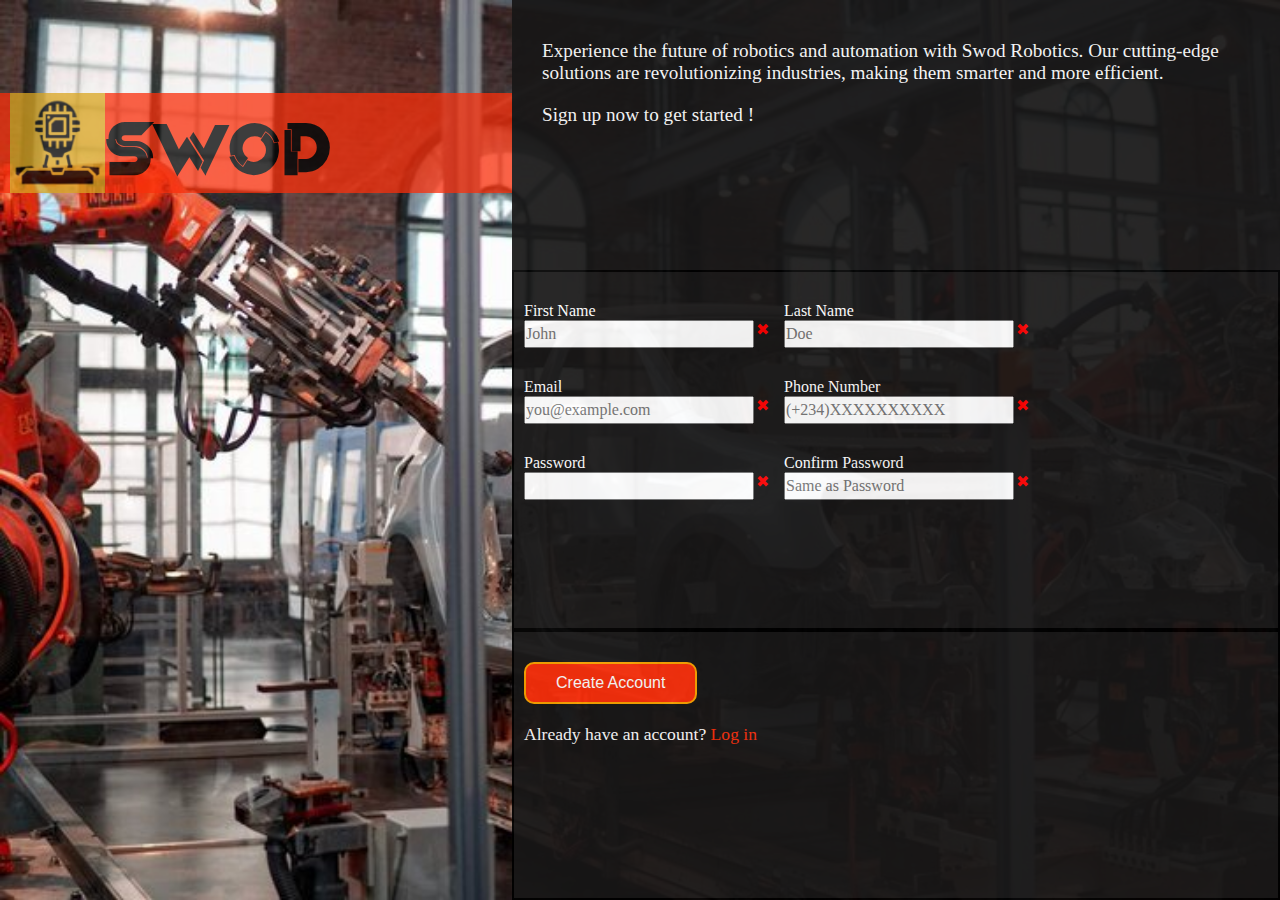
<file: index.html>
<!DOCTYPE html>
<html lang="en">
<head>
    <meta charset="UTF-8">
    <meta name="viewport" content="width=device-width, initial-scale=1.0">
    <meta http-equiv="X-UA-Compatible" content="ie=edge">
    <title>Sign-up</title>
    <link rel="stylesheet" href="style.css">
</head>
<body>
    <div class="logo-container">
        <img src="images/robot_logo.png" alt="robot logo">
        <h1 class="logo-text">SWOD</h1>
    </div>
    <section>
    <div class="form-section">
        <div class="welcome-para">
        <p class="welcome-text">
            Experience the future of robotics and automation with Swod Robotics. 
            Our cutting-edge solutions are revolutionizing industries, making them smarter and more efficient.
        <p class="welcome-text">Sign up now to get started !</p>       
        </p>
        </div>
        <form method="POST" action="#">
        <fieldset class="user-details">
            <ul>
                <li>
                    <label for="first-name">First Name</label>
                    <input type="text" id="first-name" name="userFirstName" placeholder="John" required />  
                    <span></span>      
                </li>
                <li>
                    <label for="last-name">Last Name</label>
                    <input type="text" id="last-name" name="userLastName" placeholder="Doe" required />
                    <span></span> 
                </li>
            </ul>
            <ul>   
                <li>
                    <label for="email">Email</label>
                    <input type="email" id="email" name="userEmail" placeholder="you@example.com" required />
                    <span></span> 
                </li>
                <li>
                    <label for="tel-no">Phone Number</label>
                    <input type="text" id="tel-no" name="userTelNum" placeholder="(+234)XXXXXXXXXX" required />
                    <span></span> 
                </li>
            </ul> 
            <ul>
                <li>
                    <label for="password">Password</label>
                    <input type="password" id="password" name="userPassword" required />
                    <span></span> 
                </li>
                <li>
                    <label for="confirm-password">Confirm Password</label>
                    <input type="password" id="confirm-password" name="confirmUserPassword" placeholder="Same as Password" required />
                    <span></span> 
                </li>
            </ul>
        </fieldset>
        <fieldset class="action">
            <ul class="action-links">
                <li><button type="submit">Create Account</button></li>
                <li class="action-text">Already have an account? <a href="https://w-seidu.github.io/sign-up-form/">Log in</a></li>
            </ul>
            
        </fieldset>
        </form>
            
    </div>
    </section>
    <script src="script.js"></script>
</body>
</html>
</file>
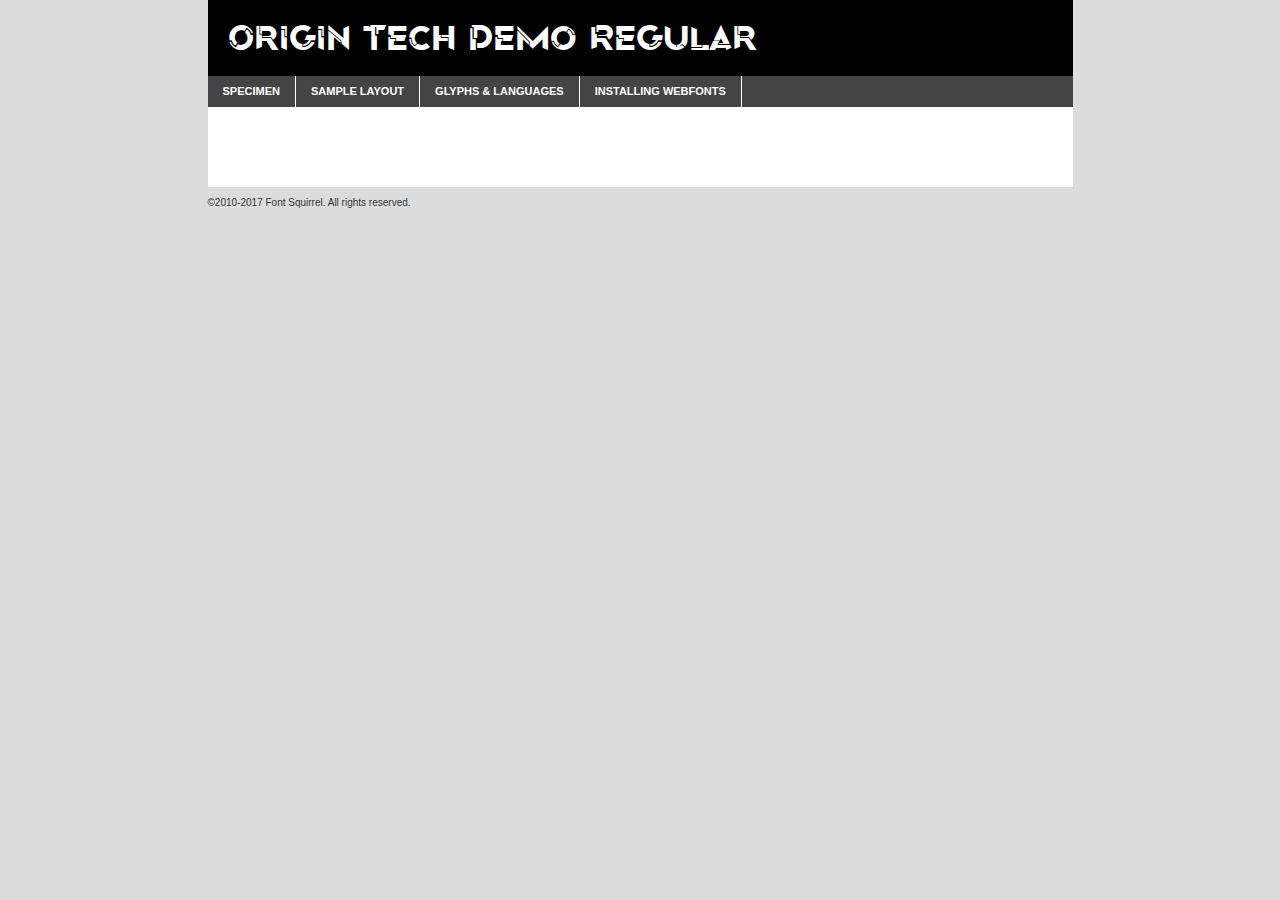
<file: fonts/webfontkit/origintech_personal_use-demo.html>
<!DOCTYPE html PUBLIC "-//W3C//DTD XHTML 1.0 Transitional//EN"
        "http://www.w3.org/TR/xhtml1/DTD/xhtml1-transitional.dtd">

<html xmlns="http://www.w3.org/1999/xhtml" xml:lang="en" lang="en">
<head>
    <meta http-equiv="Content-Type" content="text/html; charset=utf-8"/>
    <script src="http://ajax.googleapis.com/ajax/libs/jquery/1.7.2/jquery.min.js" type="text/javascript" charset="utf-8"></script>
    <script type="text/javascript">
		(function($) {
			$.fn.easyTabs = function(option) {
				var param = jQuery.extend({ fadeSpeed: 'fast', defaultContent: 1, activeClass: 'active' }, option);
				$(this).each(function() {
					var thisId = '#' + this.id;
					if ( param.defaultContent == '' )
					{
						param.defaultContent = 1;
					}
					if ( typeof param.defaultContent == 'number' )
					{
						var defaultTab = $(thisId + ' .tabs li:eq(' + (param.defaultContent - 1) + ') a').attr('href').substr(1);
					}
					else
					{
						var defaultTab = param.defaultContent;
					}
					$(thisId + ' .tabs li a').each(function() {
						var tabToHide = $(this).attr('href').substr(1);
						$('#' + tabToHide).addClass('easytabs-tab-content');
					});
					hideAll();
					changeContent(defaultTab);

					function hideAll() {$(thisId + ' .easytabs-tab-content').hide();}

					function changeContent(tabId)
					{
						hideAll();
						$(thisId + ' .tabs li').removeClass(param.activeClass);
						$(thisId + ' .tabs li a[href=#' + tabId + ']').closest('li').addClass(param.activeClass);
						if ( param.fadeSpeed != 'none' )
						{
							$(thisId + ' #' + tabId).fadeIn(param.fadeSpeed);
						}
						else
						{
							$(thisId + ' #' + tabId).show();
						}
					}

					$(thisId + ' .tabs li').click(function() {
						var tabId = $(this).find('a').attr('href').substr(1);
						changeContent(tabId);
						return false;
					});
				});
			}
		})(jQuery);
    </script>
    <link rel="stylesheet" href="specimen_files/specimen_stylesheet.css" type="text/css" charset="utf-8"/>
    <link rel="stylesheet" href="stylesheet.css" type="text/css" charset="utf-8"/>

    <style type="text/css">
        		body {
			font-family: 'origin_tech_demoregular';
        		}

            </style>

    <title>Origin Tech Demo Regular Specimen</title>


    <script type="text/javascript" charset="utf-8">
		$(document).ready(function() {
			$('#container').easyTabs({ defaultContent: 1 });
		});
    </script>
</head>

<body>
<div id="container">
    <div id="header">
		Origin Tech Demo Regular    </div>
    <ul class="tabs">
        <li><a href="#specimen">Specimen</a></li>
        <li><a href="#layout">Sample Layout</a></li>
		        <li><a href="#glyphs">Glyphs &amp; Languages</a></li>
        <li><a href="#installing">Installing Webfonts</a></li>

    </ul>

    <div id="main_content">


        <div id="specimen">

            <div class="section">
                <div class="grid12 firstcol">
                    <div class="huge">AaBb</div>
                </div>
            </div>

            <div class="section">
                <div class="glyph_range">A&#x200B;B&#x200b;C&#x200b;D&#x200b;E&#x200b;F&#x200b;G&#x200b;H&#x200b;I&#x200b;J&#x200b;K&#x200b;L&#x200b;M&#x200b;N&#x200b;O&#x200b;P&#x200b;Q&#x200b;R&#x200b;S&#x200b;T&#x200b;U&#x200b;V&#x200b;W&#x200b;X&#x200b;Y&#x200b;Z&#x200b;a&#x200b;b&#x200b;c&#x200b;d&#x200b;e&#x200b;f&#x200b;g&#x200b;h&#x200b;i&#x200b;j&#x200b;k&#x200b;l&#x200b;m&#x200b;n&#x200b;o&#x200b;p&#x200b;q&#x200b;r&#x200b;s&#x200b;t&#x200b;u&#x200b;v&#x200b;w&#x200b;x&#x200b;y&#x200b;z&#x200b;1&#x200b;2&#x200b;3&#x200b;4&#x200b;5&#x200b;6&#x200b;7&#x200b;8&#x200b;9&#x200b;0&#x200b;&amp;&#x200b;.&#x200b;,&#x200b;?&#x200b;!&#x200b;&#64;&#x200b;(&#x200b;)&#x200b;#&#x200b;$&#x200b;%&#x200b;*&#x200b;+&#x200b;-&#x200b;=&#x200b;:&#x200b;;</div>
            </div>
            <div class="section">
                <div class="grid12 firstcol">
                    <table class="sample_table">
                        <tr>
                            <td>10</td>
                            <td class="size10">abcdefghijklmnopqrstuvwxyzABCDEFGHIJKLMNOPQRSTUVWXYZ0123456789abcdefghijklmnopqrstuvwxyzABCDEFGHIJKLMNOPQRSTUVWXYZ0123456789abcdefghijklmnopqrstuvwxyzABCDEFGHIJKLMNOPQRSTUVWXYZ</td>
                        </tr>
                        <tr>
                            <td>11</td>
                            <td class="size11">abcdefghijklmnopqrstuvwxyzABCDEFGHIJKLMNOPQRSTUVWXYZ0123456789abcdefghijklmnopqrstuvwxyzABCDEFGHIJKLMNOPQRSTUVWXYZ0123456789abcdefghijklmnopqrstuvwxyzABCDEFGHIJKLMNOPQRSTUVWXYZ</td>
                        </tr>
                        <tr>
                            <td>12</td>
                            <td class="size12">abcdefghijklmnopqrstuvwxyzABCDEFGHIJKLMNOPQRSTUVWXYZ0123456789abcdefghijklmnopqrstuvwxyzABCDEFGHIJKLMNOPQRSTUVWXYZ0123456789abcdefghijklmnopqrstuvwxyzABCDEFGHIJKLMNOPQRSTUVWXYZ</td>
                        </tr>
                        <tr>
                            <td>13</td>
                            <td class="size13">abcdefghijklmnopqrstuvwxyzABCDEFGHIJKLMNOPQRSTUVWXYZ0123456789abcdefghijklmnopqrstuvwxyzABCDEFGHIJKLMNOPQRSTUVWXYZ0123456789abcdefghijklmnopqrstuvwxyzABCDEFGHIJKLMNOPQRSTUVWXYZ</td>
                        </tr>
                        <tr>
                            <td>14</td>
                            <td class="size14">abcdefghijklmnopqrstuvwxyzABCDEFGHIJKLMNOPQRSTUVWXYZ0123456789abcdefghijklmnopqrstuvwxyzABCDEFGHIJKLMNOPQRSTUVWXYZ0123456789abcdefghijklmnopqrstuvwxyzABCDEFGHIJKLMNOPQRSTUVWXYZ</td>
                        </tr>
                        <tr>
                            <td>16</td>
                            <td class="size16">abcdefghijklmnopqrstuvwxyzABCDEFGHIJKLMNOPQRSTUVWXYZ0123456789abcdefghijklmnopqrstuvwxyzABCDEFGHIJKLMNOPQRSTUVWXYZ</td>
                        </tr>
                        <tr>
                            <td>18</td>
                            <td class="size18">abcdefghijklmnopqrstuvwxyzABCDEFGHIJKLMNOPQRSTUVWXYZ0123456789abcdefghijklmnopqrstuvwxyzABCDEFGHIJKLMNOPQRSTUVWXYZ</td>
                        </tr>
                        <tr>
                            <td>20</td>
                            <td class="size20">abcdefghijklmnopqrstuvwxyzABCDEFGHIJKLMNOPQRSTUVWXYZ0123456789abcdefghijklmnopqrstuvwxyzABCDEFGHIJKLMNOPQRSTUVWXYZ</td>
                        </tr>
                        <tr>
                            <td>24</td>
                            <td class="size24">abcdefghijklmnopqrstuvwxyzABCDEFGHIJKLMNOPQRSTUVWXYZ0123456789abcdefghijklmnopqrstuvwxyzABCDEFGHIJKLMNOPQRSTUVWXYZ</td>
                        </tr>
                        <tr>
                            <td>30</td>
                            <td class="size30">abcdefghijklmnopqrstuvwxyzABCDEFGHIJKLMNOPQRSTUVWXYZ0123456789abcdefghijklmnopqrstuvwxyzABCDEFGHIJKLMNOPQRSTUVWXYZ</td>
                        </tr>
                        <tr>
                            <td>36</td>
                            <td class="size36">abcdefghijklmnopqrstuvwxyzABCDEFGHIJKLMNOPQRSTUVWXYZ0123456789abcdefghijklmnopqrstuvwxyzABCDEFGHIJKLMNOPQRSTUVWXYZ</td>
                        </tr>
                        <tr>
                            <td>48</td>
                            <td class="size48">abcdefghijklmnopqrstuvwxyzABCDEFGHIJKLMNOPQRSTUVWXYZ0123456789abcdefghijklmnopqrstuvwxyzABCDEFGHIJKLMNOPQRSTUVWXYZ</td>
                        </tr>
                        <tr>
                            <td>60</td>
                            <td class="size60">abcdefghijklmnopqrstuvwxyzABCDEFGHIJKLMNOPQRSTUVWXYZ0123456789abcdefghijklmnopqrstuvwxyzABCDEFGHIJKLMNOPQRSTUVWXYZ</td>
                        </tr>
                        <tr>
                            <td>72</td>
                            <td class="size72">abcdefghijklmnopqrstuvwxyzABCDEFGHIJKLMNOPQRSTUVWXYZ0123456789abcdefghijklmnopqrstuvwxyzABCDEFGHIJKLMNOPQRSTUVWXYZ</td>
                        </tr>
                        <tr>
                            <td>90</td>
                            <td class="size90">abcdefghijklmnopqrstuvwxyzABCDEFGHIJKLMNOPQRSTUVWXYZ0123456789abcdefghijklmnopqrstuvwxyzABCDEFGHIJKLMNOPQRSTUVWXYZ</td>
                        </tr>
                    </table>

                </div>

            </div>


            <div class="section" id="bodycomparison">


                <div id="xheight">
                    <div class="fontbody">&#x25FC;&#x25FC;&#x25FC;&#x25FC;&#x25FC;&#x25FC;&#x25FC;&#x25FC;&#x25FC;&#x25FC;&#x25FC;&#x25FC;&#x25FC;&#x25FC;&#x25FC;&#x25FC;&#x25FC;&#x25FC;&#x25FC;&#x25FC;&#x25FC;&#x25FC;&#x25FC;&#x25FC;&#x25FC;&#x25FC;&#x25FC;&#x25FC;&#x25FC;&#x25FC;&#x25FC;&#x25FC;&#x25FC;&#x25FC;&#x25FC;&#x25FC;&#x25FC;&#x25FC;&#x25FC;&#x25FC;&#x25FC;&#x25FC;&#x25FC;&#x25FC;&#x25FC;&#x25FC;&#x25FC;&#x25FC;&#x25FC;&#x25FC;&#x25FC;&#x25FC;&#x25FC;&#x25FC;&#x25FC;&#x25FC;&#x25FC;&#x25FC;&#x25FC;&#x25FC;&#x25FC;&#x25FC;&#x25FC;&#x25FC;&#x25FC;&#x25FC;&#x25FC;&#x25FC;&#x25FC;&#x25FC;&#x25FC;&#x25FC;&#x25FC;&#x25FC;&#x25FC;&#x25FC;&#x25FC;&#x25FC;&#x25FC;&#x25FC;&#x25FC;&#x25FC;&#x25FC;&#x25FC;&#x25FC;&#x25FC;&#x25FC;&#x25FC;&#x25FC;&#x25FC;&#x25FC;&#x25FC;&#x25FC;&#x25FC;&#x25FC;&#x25FC;&#x25FC;&#x25FC;&#x25FC;body</div>
                    <div class="arialbody">body</div>
                    <div class="verdanabody">body</div>
                    <div class="georgiabody">body</div>
                </div>
                <div class="fontbody" style="z-index:1">
                    body<span>Origin Tech Demo Regular</span>
                </div>
                <div class="arialbody" style="z-index:1">
                    body<span>Arial</span>
                </div>
                <div class="verdanabody" style="z-index:1">
                    body<span>Verdana</span>
                </div>
                <div class="georgiabody" style="z-index:1">
                    body<span>Georgia</span>
                </div>


            </div>


            <div class="section psample psample_row1" id="">

                <div class="grid2 firstcol">
                    <p class="size10"><span>10.</span>Aenean lacinia bibendum nulla sed consectetur. Fusce dapibus, tellus ac cursus commodo, tortor mauris condimentum nibh, ut fermentum massa justo sit amet risus. Nullam id dolor id nibh ultricies vehicula ut id elit. Cum sociis natoque penatibus et magnis dis parturient montes, nascetur ridiculus mus. Nulla vitae elit libero, a pharetra augue.</p>

                </div>
                <div class="grid3">
                    <p class="size11"><span>11.</span>Aenean lacinia bibendum nulla sed consectetur. Fusce dapibus, tellus ac cursus commodo, tortor mauris condimentum nibh, ut fermentum massa justo sit amet risus. Nullam id dolor id nibh ultricies vehicula ut id elit. Cum sociis natoque penatibus et magnis dis parturient montes, nascetur ridiculus mus. Nulla vitae elit libero, a pharetra augue.</p>

                </div>
                <div class="grid3">
                    <p class="size12"><span>12.</span>Aenean lacinia bibendum nulla sed consectetur. Fusce dapibus, tellus ac cursus commodo, tortor mauris condimentum nibh, ut fermentum massa justo sit amet risus. Nullam id dolor id nibh ultricies vehicula ut id elit. Cum sociis natoque penatibus et magnis dis parturient montes, nascetur ridiculus mus. Nulla vitae elit libero, a pharetra augue.</p>

                </div>
                <div class="grid4">
                    <p class="size13"><span>13.</span>Aenean lacinia bibendum nulla sed consectetur. Fusce dapibus, tellus ac cursus commodo, tortor mauris condimentum nibh, ut fermentum massa justo sit amet risus. Nullam id dolor id nibh ultricies vehicula ut id elit. Cum sociis natoque penatibus et magnis dis parturient montes, nascetur ridiculus mus. Nulla vitae elit libero, a pharetra augue.</p>

                </div>
                <div class="white_blend"></div>

            </div>
            <div class="section psample psample_row2" id="">
                <div class="grid3 firstcol">
                    <p class="size14"><span>14.</span>Aenean lacinia bibendum nulla sed consectetur. Fusce dapibus, tellus ac cursus commodo, tortor mauris condimentum nibh, ut fermentum massa justo sit amet risus. Nullam id dolor id nibh ultricies vehicula ut id elit. Cum sociis natoque penatibus et magnis dis parturient montes, nascetur ridiculus mus. Nulla vitae elit libero, a pharetra augue.</p>

                </div>
                <div class="grid4">
                    <p class="size16"><span>16.</span>Aenean lacinia bibendum nulla sed consectetur. Fusce dapibus, tellus ac cursus commodo, tortor mauris condimentum nibh, ut fermentum massa justo sit amet risus. Nullam id dolor id nibh ultricies vehicula ut id elit. Cum sociis natoque penatibus et magnis dis parturient montes, nascetur ridiculus mus. Nulla vitae elit libero, a pharetra augue.</p>

                </div>
                <div class="grid5">
                    <p class="size18"><span>18.</span>Aenean lacinia bibendum nulla sed consectetur. Fusce dapibus, tellus ac cursus commodo, tortor mauris condimentum nibh, ut fermentum massa justo sit amet risus. Nullam id dolor id nibh ultricies vehicula ut id elit. Cum sociis natoque penatibus et magnis dis parturient montes, nascetur ridiculus mus. Nulla vitae elit libero, a pharetra augue.</p>

                </div>

                <div class="white_blend"></div>

            </div>

            <div class="section psample psample_row3" id="">
                <div class="grid5 firstcol">
                    <p class="size20"><span>20.</span>Aenean lacinia bibendum nulla sed consectetur. Fusce dapibus, tellus ac cursus commodo, tortor mauris condimentum nibh, ut fermentum massa justo sit amet risus. Nullam id dolor id nibh ultricies vehicula ut id elit. Cum sociis natoque penatibus et magnis dis parturient montes, nascetur ridiculus mus. Nulla vitae elit libero, a pharetra augue.</p>
                </div>
                <div class="grid7">
                    <p class="size24"><span>24.</span>Aenean lacinia bibendum nulla sed consectetur. Fusce dapibus, tellus ac cursus commodo, tortor mauris condimentum nibh, ut fermentum massa justo sit amet risus. Nullam id dolor id nibh ultricies vehicula ut id elit. Cum sociis natoque penatibus et magnis dis parturient montes, nascetur ridiculus mus. Nulla vitae elit libero, a pharetra augue.</p>
                </div>

                <div class="white_blend"></div>

            </div>

            <div class="section psample psample_row4" id="">
                <div class="grid12 firstcol">
                    <p class="size30"><span>30.</span>Aenean lacinia bibendum nulla sed consectetur. Fusce dapibus, tellus ac cursus commodo, tortor mauris condimentum nibh, ut fermentum massa justo sit amet risus. Nullam id dolor id nibh ultricies vehicula ut id elit. Cum sociis natoque penatibus et magnis dis parturient montes, nascetur ridiculus mus. Nulla vitae elit libero, a pharetra augue.</p>
                </div>
                <div class="white_blend"></div>

            </div>


            <div class="section psample psample_row1 fullreverse">
                <div class="grid2 firstcol">
                    <p class="size10"><span>10.</span>Aenean lacinia bibendum nulla sed consectetur. Fusce dapibus, tellus ac cursus commodo, tortor mauris condimentum nibh, ut fermentum massa justo sit amet risus. Nullam id dolor id nibh ultricies vehicula ut id elit. Cum sociis natoque penatibus et magnis dis parturient montes, nascetur ridiculus mus. Nulla vitae elit libero, a pharetra augue.</p>

                </div>
                <div class="grid3">
                    <p class="size11"><span>11.</span>Aenean lacinia bibendum nulla sed consectetur. Fusce dapibus, tellus ac cursus commodo, tortor mauris condimentum nibh, ut fermentum massa justo sit amet risus. Nullam id dolor id nibh ultricies vehicula ut id elit. Cum sociis natoque penatibus et magnis dis parturient montes, nascetur ridiculus mus. Nulla vitae elit libero, a pharetra augue.</p>

                </div>
                <div class="grid3">
                    <p class="size12"><span>12.</span>Aenean lacinia bibendum nulla sed consectetur. Fusce dapibus, tellus ac cursus commodo, tortor mauris condimentum nibh, ut fermentum massa justo sit amet risus. Nullam id dolor id nibh ultricies vehicula ut id elit. Cum sociis natoque penatibus et magnis dis parturient montes, nascetur ridiculus mus. Nulla vitae elit libero, a pharetra augue.</p>

                </div>
                <div class="grid4">
                    <p class="size13"><span>13.</span>Aenean lacinia bibendum nulla sed consectetur. Fusce dapibus, tellus ac cursus commodo, tortor mauris condimentum nibh, ut fermentum massa justo sit amet risus. Nullam id dolor id nibh ultricies vehicula ut id elit. Cum sociis natoque penatibus et magnis dis parturient montes, nascetur ridiculus mus. Nulla vitae elit libero, a pharetra augue.</p>

                </div>
                <div class="black_blend"></div>

            </div>

            <div class="section psample psample_row2 fullreverse">
                <div class="grid3 firstcol">
                    <p class="size14"><span>14.</span>Aenean lacinia bibendum nulla sed consectetur. Fusce dapibus, tellus ac cursus commodo, tortor mauris condimentum nibh, ut fermentum massa justo sit amet risus. Nullam id dolor id nibh ultricies vehicula ut id elit. Cum sociis natoque penatibus et magnis dis parturient montes, nascetur ridiculus mus. Nulla vitae elit libero, a pharetra augue.</p>

                </div>
                <div class="grid4">
                    <p class="size16"><span>16.</span>Aenean lacinia bibendum nulla sed consectetur. Fusce dapibus, tellus ac cursus commodo, tortor mauris condimentum nibh, ut fermentum massa justo sit amet risus. Nullam id dolor id nibh ultricies vehicula ut id elit. Cum sociis natoque penatibus et magnis dis parturient montes, nascetur ridiculus mus. Nulla vitae elit libero, a pharetra augue.</p>

                </div>
                <div class="grid5">
                    <p class="size18"><span>18.</span>Aenean lacinia bibendum nulla sed consectetur. Fusce dapibus, tellus ac cursus commodo, tortor mauris condimentum nibh, ut fermentum massa justo sit amet risus. Nullam id dolor id nibh ultricies vehicula ut id elit. Cum sociis natoque penatibus et magnis dis parturient montes, nascetur ridiculus mus. Nulla vitae elit libero, a pharetra augue.</p>

                </div>
                <div class="black_blend"></div>

            </div>

            <div class="section psample fullreverse psample_row3" id="">
                <div class="grid5 firstcol">
                    <p class="size20"><span>20.</span>Aenean lacinia bibendum nulla sed consectetur. Fusce dapibus, tellus ac cursus commodo, tortor mauris condimentum nibh, ut fermentum massa justo sit amet risus. Nullam id dolor id nibh ultricies vehicula ut id elit. Cum sociis natoque penatibus et magnis dis parturient montes, nascetur ridiculus mus. Nulla vitae elit libero, a pharetra augue.</p>
                </div>
                <div class="grid7">
                    <p class="size24"><span>24.</span>Aenean lacinia bibendum nulla sed consectetur. Fusce dapibus, tellus ac cursus commodo, tortor mauris condimentum nibh, ut fermentum massa justo sit amet risus. Nullam id dolor id nibh ultricies vehicula ut id elit. Cum sociis natoque penatibus et magnis dis parturient montes, nascetur ridiculus mus. Nulla vitae elit libero, a pharetra augue.</p>
                </div>

                <div class="black_blend"></div>

            </div>

            <div class="section psample fullreverse psample_row4" id="" style="border-bottom: 20px #000 solid;">
                <div class="grid12 firstcol">
                    <p class="size30"><span>30.</span>Aenean lacinia bibendum nulla sed consectetur. Fusce dapibus, tellus ac cursus commodo, tortor mauris condimentum nibh, ut fermentum massa justo sit amet risus. Nullam id dolor id nibh ultricies vehicula ut id elit. Cum sociis natoque penatibus et magnis dis parturient montes, nascetur ridiculus mus. Nulla vitae elit libero, a pharetra augue.</p>
                </div>
                <div class="black_blend"></div>

            </div>


        </div>

        <div id="layout">

            <div class="section">

                <div class="grid12 firstcol">
                    <h1>Lorem Ipsum Dolor</h1>
                    <h2>Etiam porta sem malesuada magna mollis euismod</h2>

                    <p class="byline">By <a href="#link">Aenean Lacinia</a></p>
                </div>
            </div>
            <div class="section">
                <div class="grid8 firstcol">
                    <p class="large">Donec sed odio dui. Morbi leo risus, porta ac consectetur ac, vestibulum at eros. Fusce dapibus, tellus ac cursus commodo, tortor mauris condimentum nibh, ut fermentum massa justo sit amet risus. </p>


                    <h3>Pellentesque ornare sem</h3>

                    <p>Maecenas sed diam eget risus varius blandit sit amet non magna. Maecenas faucibus mollis interdum. Donec ullamcorper nulla non metus auctor fringilla. Nullam id dolor id nibh ultricies vehicula ut id elit. Nullam id dolor id nibh ultricies vehicula ut id elit. </p>

                    <p>Aenean eu leo quam. Pellentesque ornare sem lacinia quam venenatis vestibulum. Lorem ipsum dolor sit amet, consectetur adipiscing elit. Cum sociis natoque penatibus et magnis dis parturient montes, nascetur ridiculus mus. </p>

                    <p>Nulla vitae elit libero, a pharetra augue. Praesent commodo cursus magna, vel scelerisque nisl consectetur et. Aenean lacinia bibendum nulla sed consectetur. </p>

                    <p>Nullam quis risus eget urna mollis ornare vel eu leo. Nullam quis risus eget urna mollis ornare vel eu leo. Maecenas sed diam eget risus varius blandit sit amet non magna. Donec ullamcorper nulla non metus auctor fringilla. </p>

                    <h3>Cras mattis consectetur</h3>

                    <p>Aenean eu leo quam. Pellentesque ornare sem lacinia quam venenatis vestibulum. Aenean lacinia bibendum nulla sed consectetur. Integer posuere erat a ante venenatis dapibus posuere velit aliquet. Cras mattis consectetur purus sit amet fermentum. </p>

                    <p>Nullam id dolor id nibh ultricies vehicula ut id elit. Nullam quis risus eget urna mollis ornare vel eu leo. Cras mattis consectetur purus sit amet fermentum.</p>
                </div>

                <div class="grid4 sidebar">

                    <div class="box reverse">
                        <p class="last">Nullam quis risus eget urna mollis ornare vel eu leo. Donec ullamcorper nulla non metus auctor fringilla. Cras mattis consectetur purus sit amet fermentum. Sed posuere consectetur est at lobortis. Lorem ipsum dolor sit amet, consectetur adipiscing elit. </p>
                    </div>

                    <p class="caption">Maecenas sed diam eget risus varius.</p>

                    <p>Vestibulum id ligula porta felis euismod semper. Integer posuere erat a ante venenatis dapibus posuere velit aliquet. Vestibulum id ligula porta felis euismod semper. Sed posuere consectetur est at lobortis. Maecenas sed diam eget risus varius blandit sit amet non magna. Fusce dapibus, tellus ac cursus commodo, tortor mauris condimentum nibh, ut fermentum massa justo sit amet risus. </p>


                    <p>Duis mollis, est non commodo luctus, nisi erat porttitor ligula, eget lacinia odio sem nec elit. Aenean lacinia bibendum nulla sed consectetur. Vivamus sagittis lacus vel augue laoreet rutrum faucibus dolor auctor. Aenean lacinia bibendum nulla sed consectetur. Nullam quis risus eget urna mollis ornare vel eu leo. </p>

                    <p>Praesent commodo cursus magna, vel scelerisque nisl consectetur et. Donec ullamcorper nulla non metus auctor fringilla. Maecenas faucibus mollis interdum. Fusce dapibus, tellus ac cursus commodo, tortor mauris condimentum nibh, ut fermentum massa justo sit amet risus. </p>

                </div>
            </div>

        </div>


		

        <div id="glyphs">
            <div class="section">
                <div class="grid12 firstcol">

                    <h1>Language Support</h1>
                    <p>The subset of Origin Tech Demo Regular in this kit supports the following languages:<br/>

						English, Arrernte, Bislama, Cebuano, Fijian, Gilbertese, Hmong, Ibanag, Iloko_ilokano, Interglossa_glosa, Interlingua, Lojban, Norfolk_pitcairnese, Oromo, Rotokas, Seychelles_creole, Shona, Somali, Southern_ndebele, Swahili, Swati_swazi, Tok_pisin, Warlpiri, Xhosa, Zulu, Latinbasic, Demo                    </p>
                    <h1>Glyph Chart</h1>
                    <p>The subset of Origin Tech Demo Regular in this kit includes all the glyphs listed below. Unicode entities are included above each glyph to help you insert individual characters into your layout.</p>
                    <div id="glyph_chart">

																																	                                <div><p>&amp;#10;</p>&#10;</div>
																				                                <div><p>&amp;#13;</p>&#13;</div>
																				                                <div><p>&amp;#32;</p>&#32;</div>
																				                                <div><p>&amp;#33;</p>&#33;</div>
																				                                <div><p>&amp;#34;</p>&#34;</div>
																				                                <div><p>&amp;#35;</p>&#35;</div>
																				                                <div><p>&amp;#36;</p>&#36;</div>
																				                                <div><p>&amp;#37;</p>&#37;</div>
																				                                <div><p>&amp;#38;</p>&#38;</div>
																				                                <div><p>&amp;#39;</p>&#39;</div>
																				                                <div><p>&amp;#40;</p>&#40;</div>
																				                                <div><p>&amp;#41;</p>&#41;</div>
																				                                <div><p>&amp;#42;</p>&#42;</div>
																				                                <div><p>&amp;#43;</p>&#43;</div>
																				                                <div><p>&amp;#44;</p>&#44;</div>
																				                                <div><p>&amp;#45;</p>&#45;</div>
																				                                <div><p>&amp;#46;</p>&#46;</div>
																				                                <div><p>&amp;#47;</p>&#47;</div>
																				                                <div><p>&amp;#48;</p>&#48;</div>
																				                                <div><p>&amp;#49;</p>&#49;</div>
																				                                <div><p>&amp;#50;</p>&#50;</div>
																				                                <div><p>&amp;#51;</p>&#51;</div>
																				                                <div><p>&amp;#52;</p>&#52;</div>
																				                                <div><p>&amp;#53;</p>&#53;</div>
																				                                <div><p>&amp;#54;</p>&#54;</div>
																				                                <div><p>&amp;#55;</p>&#55;</div>
																				                                <div><p>&amp;#56;</p>&#56;</div>
																				                                <div><p>&amp;#57;</p>&#57;</div>
																				                                <div><p>&amp;#58;</p>&#58;</div>
																				                                <div><p>&amp;#59;</p>&#59;</div>
																				                                <div><p>&amp;#60;</p>&#60;</div>
																				                                <div><p>&amp;#61;</p>&#61;</div>
																				                                <div><p>&amp;#62;</p>&#62;</div>
																				                                <div><p>&amp;#63;</p>&#63;</div>
																				                                <div><p>&amp;#64;</p>&#64;</div>
																				                                <div><p>&amp;#65;</p>&#65;</div>
																				                                <div><p>&amp;#66;</p>&#66;</div>
																				                                <div><p>&amp;#67;</p>&#67;</div>
																				                                <div><p>&amp;#68;</p>&#68;</div>
																				                                <div><p>&amp;#69;</p>&#69;</div>
																				                                <div><p>&amp;#70;</p>&#70;</div>
																				                                <div><p>&amp;#71;</p>&#71;</div>
																				                                <div><p>&amp;#72;</p>&#72;</div>
																				                                <div><p>&amp;#73;</p>&#73;</div>
																				                                <div><p>&amp;#74;</p>&#74;</div>
																				                                <div><p>&amp;#75;</p>&#75;</div>
																				                                <div><p>&amp;#76;</p>&#76;</div>
																				                                <div><p>&amp;#77;</p>&#77;</div>
																				                                <div><p>&amp;#78;</p>&#78;</div>
																				                                <div><p>&amp;#79;</p>&#79;</div>
																				                                <div><p>&amp;#80;</p>&#80;</div>
																				                                <div><p>&amp;#81;</p>&#81;</div>
																				                                <div><p>&amp;#82;</p>&#82;</div>
																				                                <div><p>&amp;#83;</p>&#83;</div>
																				                                <div><p>&amp;#84;</p>&#84;</div>
																				                                <div><p>&amp;#85;</p>&#85;</div>
																				                                <div><p>&amp;#86;</p>&#86;</div>
																				                                <div><p>&amp;#87;</p>&#87;</div>
																				                                <div><p>&amp;#88;</p>&#88;</div>
																				                                <div><p>&amp;#89;</p>&#89;</div>
																				                                <div><p>&amp;#90;</p>&#90;</div>
																				                                <div><p>&amp;#91;</p>&#91;</div>
																				                                <div><p>&amp;#93;</p>&#93;</div>
																				                                <div><p>&amp;#95;</p>&#95;</div>
																				                                <div><p>&amp;#96;</p>&#96;</div>
																				                                <div><p>&amp;#97;</p>&#97;</div>
																				                                <div><p>&amp;#98;</p>&#98;</div>
																				                                <div><p>&amp;#99;</p>&#99;</div>
																				                                <div><p>&amp;#100;</p>&#100;</div>
																				                                <div><p>&amp;#101;</p>&#101;</div>
																				                                <div><p>&amp;#102;</p>&#102;</div>
																				                                <div><p>&amp;#103;</p>&#103;</div>
																				                                <div><p>&amp;#104;</p>&#104;</div>
																				                                <div><p>&amp;#105;</p>&#105;</div>
																				                                <div><p>&amp;#106;</p>&#106;</div>
																				                                <div><p>&amp;#107;</p>&#107;</div>
																				                                <div><p>&amp;#108;</p>&#108;</div>
																				                                <div><p>&amp;#109;</p>&#109;</div>
																				                                <div><p>&amp;#110;</p>&#110;</div>
																				                                <div><p>&amp;#111;</p>&#111;</div>
																				                                <div><p>&amp;#112;</p>&#112;</div>
																				                                <div><p>&amp;#113;</p>&#113;</div>
																				                                <div><p>&amp;#114;</p>&#114;</div>
																				                                <div><p>&amp;#115;</p>&#115;</div>
																				                                <div><p>&amp;#116;</p>&#116;</div>
																				                                <div><p>&amp;#117;</p>&#117;</div>
																				                                <div><p>&amp;#118;</p>&#118;</div>
																				                                <div><p>&amp;#119;</p>&#119;</div>
																				                                <div><p>&amp;#120;</p>&#120;</div>
																				                                <div><p>&amp;#121;</p>&#121;</div>
																				                                <div><p>&amp;#122;</p>&#122;</div>
																				                                <div><p>&amp;#123;</p>&#123;</div>
																				                                <div><p>&amp;#124;</p>&#124;</div>
																				                                <div><p>&amp;#125;</p>&#125;</div>
																				                                <div><p>&amp;#126;</p>&#126;</div>
																				                                <div><p>&amp;#160;</p>&#160;</div>
																				                                <div><p>&amp;#162;</p>&#162;</div>
																				                                <div><p>&amp;#163;</p>&#163;</div>
																				                                <div><p>&amp;#165;</p>&#165;</div>
																				                                <div><p>&amp;#169;</p>&#169;</div>
																				                                <div><p>&amp;#173;</p>&#173;</div>
																				                                <div><p>&amp;#174;</p>&#174;</div>
																				                                <div><p>&amp;#65;</p>&#65;</div>
																				                                <div><p>&amp;#65;</p>&#65;</div>
																				                                <div><p>&amp;#65;</p>&#65;</div>
																				                                <div><p>&amp;#65;</p>&#65;</div>
																				                                <div><p>&amp;#65;</p>&#65;</div>
																				                                <div><p>&amp;#69;</p>&#69;</div>
																				                                <div><p>&amp;#69;</p>&#69;</div>
																				                                <div><p>&amp;#69;</p>&#69;</div>
																				                                <div><p>&amp;#73;</p>&#73;</div>
																				                                <div><p>&amp;#73;</p>&#73;</div>
																				                                <div><p>&amp;#73;</p>&#73;</div>
																				                                <div><p>&amp;#79;</p>&#79;</div>
																				                                <div><p>&amp;#79;</p>&#79;</div>
																				                                <div><p>&amp;#79;</p>&#79;</div>
																				                                <div><p>&amp;#79;</p>&#79;</div>
																				                                <div><p>&amp;#79;</p>&#79;</div>
																				                                <div><p>&amp;#85;</p>&#85;</div>
																				                                <div><p>&amp;#85;</p>&#85;</div>
																				                                <div><p>&amp;#85;</p>&#85;</div>
																				                                <div><p>&amp;#89;</p>&#89;</div>
																				                                <div><p>&amp;#97;</p>&#97;</div>
																				                                <div><p>&amp;#97;</p>&#97;</div>
																				                                <div><p>&amp;#97;</p>&#97;</div>
																				                                <div><p>&amp;#97;</p>&#97;</div>
																				                                <div><p>&amp;#97;</p>&#97;</div>
																				                                <div><p>&amp;#101;</p>&#101;</div>
																				                                <div><p>&amp;#101;</p>&#101;</div>
																				                                <div><p>&amp;#101;</p>&#101;</div>
																				                                <div><p>&amp;#105;</p>&#105;</div>
																				                                <div><p>&amp;#105;</p>&#105;</div>
																				                                <div><p>&amp;#105;</p>&#105;</div>
																				                                <div><p>&amp;#111;</p>&#111;</div>
																				                                <div><p>&amp;#111;</p>&#111;</div>
																				                                <div><p>&amp;#111;</p>&#111;</div>
																				                                <div><p>&amp;#111;</p>&#111;</div>
																				                                <div><p>&amp;#111;</p>&#111;</div>
																				                                <div><p>&amp;#117;</p>&#117;</div>
																				                                <div><p>&amp;#117;</p>&#117;</div>
																				                                <div><p>&amp;#117;</p>&#117;</div>
																				                                <div><p>&amp;#121;</p>&#121;</div>
																				                                <div><p>&amp;#8192;</p>&#8192;</div>
																				                                <div><p>&amp;#8193;</p>&#8193;</div>
																				                                <div><p>&amp;#8194;</p>&#8194;</div>
																				                                <div><p>&amp;#8195;</p>&#8195;</div>
																				                                <div><p>&amp;#8196;</p>&#8196;</div>
																				                                <div><p>&amp;#8197;</p>&#8197;</div>
																				                                <div><p>&amp;#8198;</p>&#8198;</div>
																				                                <div><p>&amp;#8199;</p>&#8199;</div>
																				                                <div><p>&amp;#8200;</p>&#8200;</div>
																				                                <div><p>&amp;#8201;</p>&#8201;</div>
																				                                <div><p>&amp;#8202;</p>&#8202;</div>
																				                                <div><p>&amp;#8208;</p>&#8208;</div>
																				                                <div><p>&amp;#8209;</p>&#8209;</div>
																				                                <div><p>&amp;#8210;</p>&#8210;</div>
																				                                <div><p>&amp;#8211;</p>&#8211;</div>
																				                                <div><p>&amp;#8212;</p>&#8212;</div>
																				                                <div><p>&amp;#39;</p>&#39;</div>
																				                                <div><p>&amp;#34;</p>&#34;</div>
																				                                <div><p>&amp;#8239;</p>&#8239;</div>
																				                                <div><p>&amp;#8287;</p>&#8287;</div>
																				                                <div><p>&amp;#8364;</p>&#8364;</div>
																				                                <div><p>&amp;#9724;</p>&#9724;</div>
																																													                    </div>
                </div>


            </div>
        </div>


        <div id="specs">

        </div>

        <div id="installing">
            <div class="section">
                <div class="grid7 firstcol">
                    <h1>Installing Webfonts</h1>

                    <p>Webfonts are supported by all major browser platforms but not all in the same way. There are currently four different font formats that must be included in order to target all browsers. This includes TTF, WOFF, EOT and SVG.</p>

                    <h2>1. Upload your webfonts</h2>
                    <p>You must upload your webfont kit to your website. They should be in or near the same directory as your CSS files.</p>

                    <h2>2. Include the webfont stylesheet</h2>
                    <p>A special CSS @font-face declaration helps the various browsers select the appropriate font it needs without causing you a bunch of headaches. Learn more about this syntax by reading the <a href="https://www.fontspring.com/blog/further-hardening-of-the-bulletproof-syntax">Fontspring blog post</a> about it. The code for it is as follows:</p>


                    <code>
                        @font-face{
                        font-family: 'MyWebFont';
                        src: url('WebFont.eot');
                        src: url('WebFont.eot?#iefix') format('embedded-opentype'),
                        url('WebFont.woff') format('woff'),
                        url('WebFont.ttf') format('truetype'),
                        url('WebFont.svg#webfont') format('svg');
                        }
                    </code>

                    <p>We've already gone ahead and generated the code for you. All you have to do is link to the stylesheet in your HTML, like this:</p>
                    <code>&lt;link rel=&quot;stylesheet&quot; href=&quot;stylesheet.css&quot; type=&quot;text/css&quot; charset=&quot;utf-8&quot; /&gt;</code>

                    <h2>3. Modify your own stylesheet</h2>
                    <p>To take advantage of your new fonts, you must tell your stylesheet to use them. Look at the original @font-face declaration above and find the property called "font-family." The name linked there will be what you use to reference the font. Prepend that webfont name to the font stack in the "font-family" property, inside the selector you want to change. For example:</p>
                    <code>p { font-family: 'WebFont', Arial, sans-serif; }</code>

                    <h2>4. Test</h2>
                    <p>Getting webfonts to work cross-browser <em>can</em> be tricky. Use the information in the sidebar to help you if you find that fonts aren't loading in a particular browser.</p>
                </div>

                <div class="grid5 sidebar">
                    <div class="box">
                        <h2>Troubleshooting<br/>Font-Face Problems</h2>
                        <p>Having trouble getting your webfonts to load in your new website? Here are some tips to sort out what might be the problem.</p>

                        <h3>Fonts not showing in any browser</h3>

                        <p>This sounds like you need to work on the plumbing. You either did not upload the fonts to the correct directory, or you did not link the fonts properly in the CSS. If you've confirmed that all this is correct and you still have a problem, take a look at your .htaccess file and see if requests are getting intercepted.</p>

                        <h3>Fonts not loading in iPhone or iPad</h3>

                        <p>The most common problem here is that you are serving the fonts from an IIS server. IIS refuses to serve files that have unknown MIME types. If that is the case, you must set the MIME type for SVG to "image/svg+xml" in the server settings. Follow these instructions from Microsoft if you need help.</p>

                        <h3>Fonts not loading in Firefox</h3>

                        <p>The primary reason for this failure? You are still using a version Firefox older than 3.5. So upgrade already! If that isn't it, then you are very likely serving fonts from a different domain. Firefox requires that all font assets be served from the same domain. Lastly it is possible that you need to add WOFF to your list of MIME types (if you are serving via IIS.)</p>

                        <h3>Fonts not loading in IE</h3>

                        <p>Are you looking at Internet Explorer on an actual Windows machine or are you cheating by using a service like Adobe BrowserLab? Many of these screenshot services do not render @font-face for IE. Best to test it on a real machine.</p>

                        <h3>Fonts not loading in IE9</h3>

                        <p>IE9, like Firefox, requires that fonts be served from the same domain as the website. Make sure that is the case.</p>
                    </div>
                </div>
            </div>

        </div>

    </div>
    <div id="footer">
        <p>&copy;2010-2017 Font Squirrel. All rights reserved.</p>
    </div>
</div>
</body>
</html>
</file>
<file: style.css>
* {
    margin: 0;
    padding: 0;
    box-sizing: border-box;
}

:root {
    --section-color: rgb(24, 23, 23);
    --text-color: white;
    --secondary-color: rgb(250, 47, 11);
    --hover-color: rgb(252, 164, 0);
 }
  

 @font-face {
    font-family: 'origin_tech_demoregular';
    src: url('fonts/webfontkit/origintech_personal_use-webfont.woff2') format('woff2'),
         url('fonts/webfontkit/origintech_personal_use-webfont.woff') format('woff');
    font-weight: normal;
    font-style: normal;
}

body {
    background-image: url('images/bg_img.jpg');
    background-size: cover; 
    background-repeat: repeat;
    background-attachment: fixed;
    font-family: 'Times New Roman', Times, serif;
}

.logo-container {
    display: flex;
    background-color: var(--secondary-color); 
    height: 100px;
    margin-top: 93px;
    width: 40%;
    opacity: 0.75;
    /* z-index: 1; */
}

.logo-container img {
    margin-left: 10px;
    background: goldenrod;
    flex-shrink: 1;
}

.logo-text {
    font-family: 'origin_tech_demoregular';
    font-size: 4.5rem;
    flex-shrink: 2;
    font-weight: bold;
    margin-top: 25px;
}

.form-section {
    position: absolute;
    top:0;
    bottom:0;
    right: 0;
    left: 40%;
    background: var(--section-color);
    height: 100vh;
    opacity: 0.93;
}

.welcome-para {
    height: 30vh;
    background-color: var(--section-color);
    border: 20px solid var(--section-color);
}

.welcome-text {
    position: relative;
    font-size: 1.2rem;
    left: 10px;
    margin-top: 20px;
    color: var(--text-color);
}

.user-details {
    height: 40vh;
    border: 2px solid black;
}

.action {
    height: 30vh;
    background-color: var(--section-color);
    border: 2px solid black;
}

.action-links {
    display: flex;
    flex-direction: column;
    gap: 20px;
    /* align-items: center; */
}

.action-text {
    color: white;
    font-size: 1.1rem;
}

ul {
    display: flex;
    gap: 30px;
    margin: 30px 10px;
    list-style-type: none;
}


form {
    appearance: none;
}

label {
    display: block;
    color: var(--text-color);
}

input {
  font-family: inherit;
  font-size: 100%;
  width: 230px;
  height: 28px;
}

input + span {
    position: relative; 
}

input + span::before {
    position: absolute;
    right: -15px;
}

input:valid {
    border: 2px solid green;
}

input:invalid + span::before {
    content: "✖";
    color: red;
}

input:valid + span::before {
    content: "✓";
    color: green;
}

button {
    border-radius: 10px;
    font-size: 1.0rem;
    padding: 10px 30px;
    color: var(--text-color);
    background-color: var(--secondary-color);
    border: 2px solid var(--hover-color);
}

button:hover {
    background-color: var(--hover-color)
}

a {
    text-decoration: none;
    color: var(--secondary-color);
}

a:hover {
    color: var(--hover-color);
}

@media (max-width: 800px) {
    .form-section {
    position: absolute;
    top: 15%;
    bottom:0;
    right: 0;
    left: 0;
    background: var(--section-color);
    }

    .logo-container {
    display: flex;
    height: 96px;
    margin-top: 0;
    width: 100%;
    opacity: 0.7;
    z-index: 1;
    }

    .logo-container img {
    margin-left: 20vw;
    background: goldenrod;
    }

    .logo-text {
    font-family: 'origin_tech_demoregular';
    font-size: 4.5rem;
    flex-shrink: 2;
    font-weight: bold;
    margin-top: 25px;
    }

    .action-links {
    display: flex;
    flex-direction: row;
    gap: 50px;
    align-items: center;
}

}

@media (max-width: 480px) {
    .logo-container {
    display: flex;
    width: 250vw;
    }

    .logo-container img {
    margin-left: 15vw;
    height: 18vh;
    }

    .logo-text {
    font-family: 'origin_tech_demoregular';
    font-size: 4.0rem;
    font-weight: bold;
    margin-top: 10px;
    }

    .form-section {
    position: absolute;
    top: 20%;
    min-height: 200vh;
    width: 250vw;
    background: var(--section-color);
    }

    .welcome-para {
    display: flex;
    gap: 30px;
    flex-direction: column;
    min-height: 45vh;
    background-color: var(--section-color);
    border: 20px solid var(--section-color);
    }

    .welcome-text {
    position: relative;
    width: 45ch;
    margin-top: -10px;
    flex-wrap: wrap;
    }

    ul {
    display: flex;
    flex-direction: column;
    list-style-type: none;
    }

    .user-details {
    min-height: 150vh;
    border: 2px solid black;
    }

    .action {
    min-height: 40vh;
    }

    .action-links {
    display: flex;
    flex-direction: column;
    align-items: flex-start;
    gap: 20px;
    }

    label {
    display: block;
    margin-top: -5px;
    }

    input {
    font-family: inherit;
    font-size: 100%;
    width: 300px;
    height: 30px;
    }

    input + span::before {
    position: absolute;
    right: -25px;
    bottom: -3px;
    }

    ul, .action-links {
        margin-left: 30px;
    }
}
</file>
<file: fonts/webfontkit/stylesheet.css>
/*! Generated by Font Squirrel (https://www.fontsquirrel.com) on September 13, 2023 */



@font-face {
    font-family: 'origin_tech_demoregular';
    src: url('origintech_personal_use-webfont.woff2') format('woff2'),
         url('origintech_personal_use-webfont.woff') format('woff');
    font-weight: normal;
    font-style: normal;

}
</file>
<file: fonts/webfontkit/specimen_files/specimen_stylesheet.css>
@import url('grid_12-825-55-15.css');

/*  
	CSS Reset by Eric Meyer - Released under Public Domain
    http://meyerweb.com/eric/tools/css/reset/
*/
html, body, div, span, applet, object, iframe,
h1, h2, h3, h4, h5, h6, p, blockquote, pre,
a, abbr, acronym, address, big, cite, code,
del, dfn, em, font, img, ins, kbd, q, s, samp,
small, strike, strong, sub, sup, tt, var,
b, u, i, center, dl, dt, dd, ol, ul, li,
fieldset, form, label, legend, table,
caption, tbody, tfoot, thead, tr, th, td {
	margin:         0;
	padding:        0;
	border:         0;
	outline:        0;
	font-size:      100%;
	vertical-align: baseline;
	background:     transparent;
}

body {
	line-height: 1;
}

ol, ul {
	list-style: none;
}

blockquote, q {
	quotes: none;
}

blockquote:before, blockquote:after,
q:before, q:after {
	content: '';
	content: none;
}

:focus {
	outline: 0;
}

ins {
	text-decoration: none;
}

del {
	text-decoration: line-through;
}

table {
	border-collapse: collapse;
	border-spacing:  0;
}


body {
	color:            #000;
	background-color: #dcdcdc;
}

a {
	text-decoration: none;
	color:           #1883ba;
}

h1 {
	font-size:     32px;
	font-weight:   normal;
	font-style:    normal;
	margin-bottom: 18px;
}

h2 {
	font-size: 18px;
}

#container {
	width:  865px;
	margin: 0px auto;
}


#header {
	padding:          20px;
	font-size:        36px;
	background-color: #000;
	color:            #fff;
}

#header span {
	color: #666;
}

#main_content {
	background-color: #fff;
	padding:          60px 20px 20px;
}


#footer p {
	margin:         0;
	padding-top:    10px;
	padding-bottom: 50px;
	color:          #333;
	font:           10px Arial, sans-serif;
}

.tabs {
	width:            100%;
	height:           31px;
	background-color: #444;
}

.tabs li {
	float:            left;
	margin:           0;
	overflow:         hidden;
	background-color: #444;
}

.tabs li a {
	display:         block;
	color:           #fff;
	text-decoration: none;
	font:            bold 11px/11px 'Arial';
	text-transform:  uppercase;
	padding:         10px 15px;
	border-right:    1px solid #fff;
}

.tabs li a:hover {
	background-color: #00b3ff;

}

.tabs li.active a {
	color:            #000;
	background-color: #fff;
}


div.huge {

	font-size:      300px;
	line-height:    1em;
	padding:        0;
	letter-spacing: -.02em;
	overflow:       hidden;
}

div.glyph_range {
	font-size:   72px;
	line-height: 1.1em;
}

.size10 {
	font-size: 10px;
}

.size11 {
	font-size: 11px;
}

.size12 {
	font-size: 12px;
}

.size13 {
	font-size: 13px;
}

.size14 {
	font-size: 14px;
}

.size16 {
	font-size: 16px;
}

.size18 {
	font-size: 18px;
}

.size20 {
	font-size: 20px;
}

.size24 {
	font-size: 24px;
}

.size30 {
	font-size: 30px;
}

.size36 {
	font-size: 36px;
}

.size48 {
	font-size: 48px;
}

.size60 {
	font-size: 60px;
}

.size72 {
	font-size: 72px;
}

.size90 {
	font-size: 90px;
}


.psample_row1 {
	height: 120px;
}

.psample_row1 {
	height: 120px;
}

.psample_row2 {
	height: 160px;
}

.psample_row3 {
	height: 160px;
}

.psample_row4 {
	height: 160px;
}

.psample {
	overflow: hidden;
	position: relative;
}

.psample p {
	line-height: 1.3em;
	display:     block;
	overflow:    hidden;
	margin:      0;
}

.psample span {
	margin-right: .5em;
}

.white_blend {
	width:            100%;
	height:           61px;
	background-image: url([data-uri]);
	position:         absolute;
	bottom:           0;
}

.black_blend {
	width:            100%;
	height:           61px;
	background-image: url([data-uri]);
	position:         absolute;
	bottom:           0;
}

.fullreverse {
	background:    #000 !important;
	color:         #fff !important;
	margin-left:   -20px;
	padding-left:  20px;
	margin-right:  -20px;
	padding-right: 20px;
	padding:       20px;
	margin-bottom: 0;
}


.sample_table td {
	padding-top:    3px;
	padding-bottom: 5px;
	padding-left:   5px;
	vertical-align: middle;
	line-height:    1.2em;
}

.sample_table td:first-child {
	background-color: #eee;
	text-align:       right;
	padding-right:    5px;
	padding-left:     0;
	padding:          5px;
	font:             11px/12px 'Courier New', Courier, mono;
}

code {
	white-space:      pre;
	background-color: #eee;
	display:          block;
	padding:          10px;
	margin-bottom:    18px;
	overflow:         auto;
}


.bottom, .last {
	margin-bottom:  0 !important;
	padding-bottom: 0 !important;
}

.box {
	padding:       18px;
	margin-bottom: 18px;
	background:    #eee;
}

.reverse, .reversed {
	background: #000 !important;
	color:      #fff !important;
	border:     none !important;
}

#bodycomparison {
	position:    relative;
	overflow:    hidden;
	font-size:   72px;
	height:      90px;
	white-space: nowrap;
}

#bodycomparison div {
	font-size:   72px;
	line-height: 90px;
	display:     inline;
	margin:      0 15px 0 0;
	padding:     0;
}

#bodycomparison div span {
	font:     10px Arial;
	position: absolute;
	left:     0;
}

#xheight {
	float:       none;
	position:    absolute;
	color:       #d9f3ff;
	font-size:   72px;
	line-height: 90px;
}

.fontbody {
	position: relative;
}

.arialbody {
	font-family: Arial;
	position:    relative;
}

.verdanabody {
	font-family: Verdana;
	position:    relative;
}

.georgiabody {
	font-family: Georgia;
	position:    relative;
}

/* @group Layout page
 */

#layout h1 {
	font-size:   36px;
	line-height: 42px;
	font-weight: normal;
	font-style:  normal;
}

#layout h2 {
	font-size:   24px;
	line-height: 23px;
	font-weight: normal;
	font-style:  normal;
}

#layout h3 {
	font-size:   22px;
	line-height: 1.4em;
	margin-top:  1em;
	font-weight: normal;
	font-style:  normal;
}


#layout p.byline {
	font-size:     12px;
	margin-top:    18px;
	line-height:   12px;
	margin-bottom: 0;
}

#layout p {
	font-size:     14px;
	line-height:   21px;
	margin-bottom: .5em;
}

#layout p.large {
	font-size:   18px;
	line-height: 26px;
}

#layout .sidebar p {
	font-size:   12px;
	line-height: 1.4em;
}

#layout p.caption {
	font-size:     10px;
	margin-top:    -16px;
	margin-bottom: 18px;
}

/* @end */

/* @group Glyphs */

#glyph_chart div {
	background-color: #d9f3ff;
	color:            black;
	float:            left;
	font-size:        36px;
	height:           1.2em;
	line-height:      1.2em;
	margin-bottom:    1px;
	margin-right:     1px;
	text-align:       center;
	width:            1.2em;
	position:         relative;
	padding:          .6em .2em .2em;
}

#glyph_chart div p {
	position:         absolute;
	left:             0;
	top:              0;
	display:          block;
	text-align:       center;
	font:             bold 9px Arial, sans-serif;
	background-color: #3a768f;
	width:            100%;
	color:            #fff;
	padding:          2px 0;
}


#glyphs h1 {
	font-family: Arial, sans-serif;
}

/* @end */

/* @group Installing */

#installing {
	font: 13px Arial, sans-serif;
}

#installing p,
#glyphs p {
	line-height:   1.2em;
	margin-bottom: 18px;
	font:          13px Arial, sans-serif;
}


#installing h3 {
	font-size:  15px;
	margin-top: 18px;
}

/* @end */

#rendering h1 {
	font-family: Arial, sans-serif;
}

.render_table td {
	font:           11px 'Courier New', Courier, mono;
	vertical-align: middle;
}
</file>
